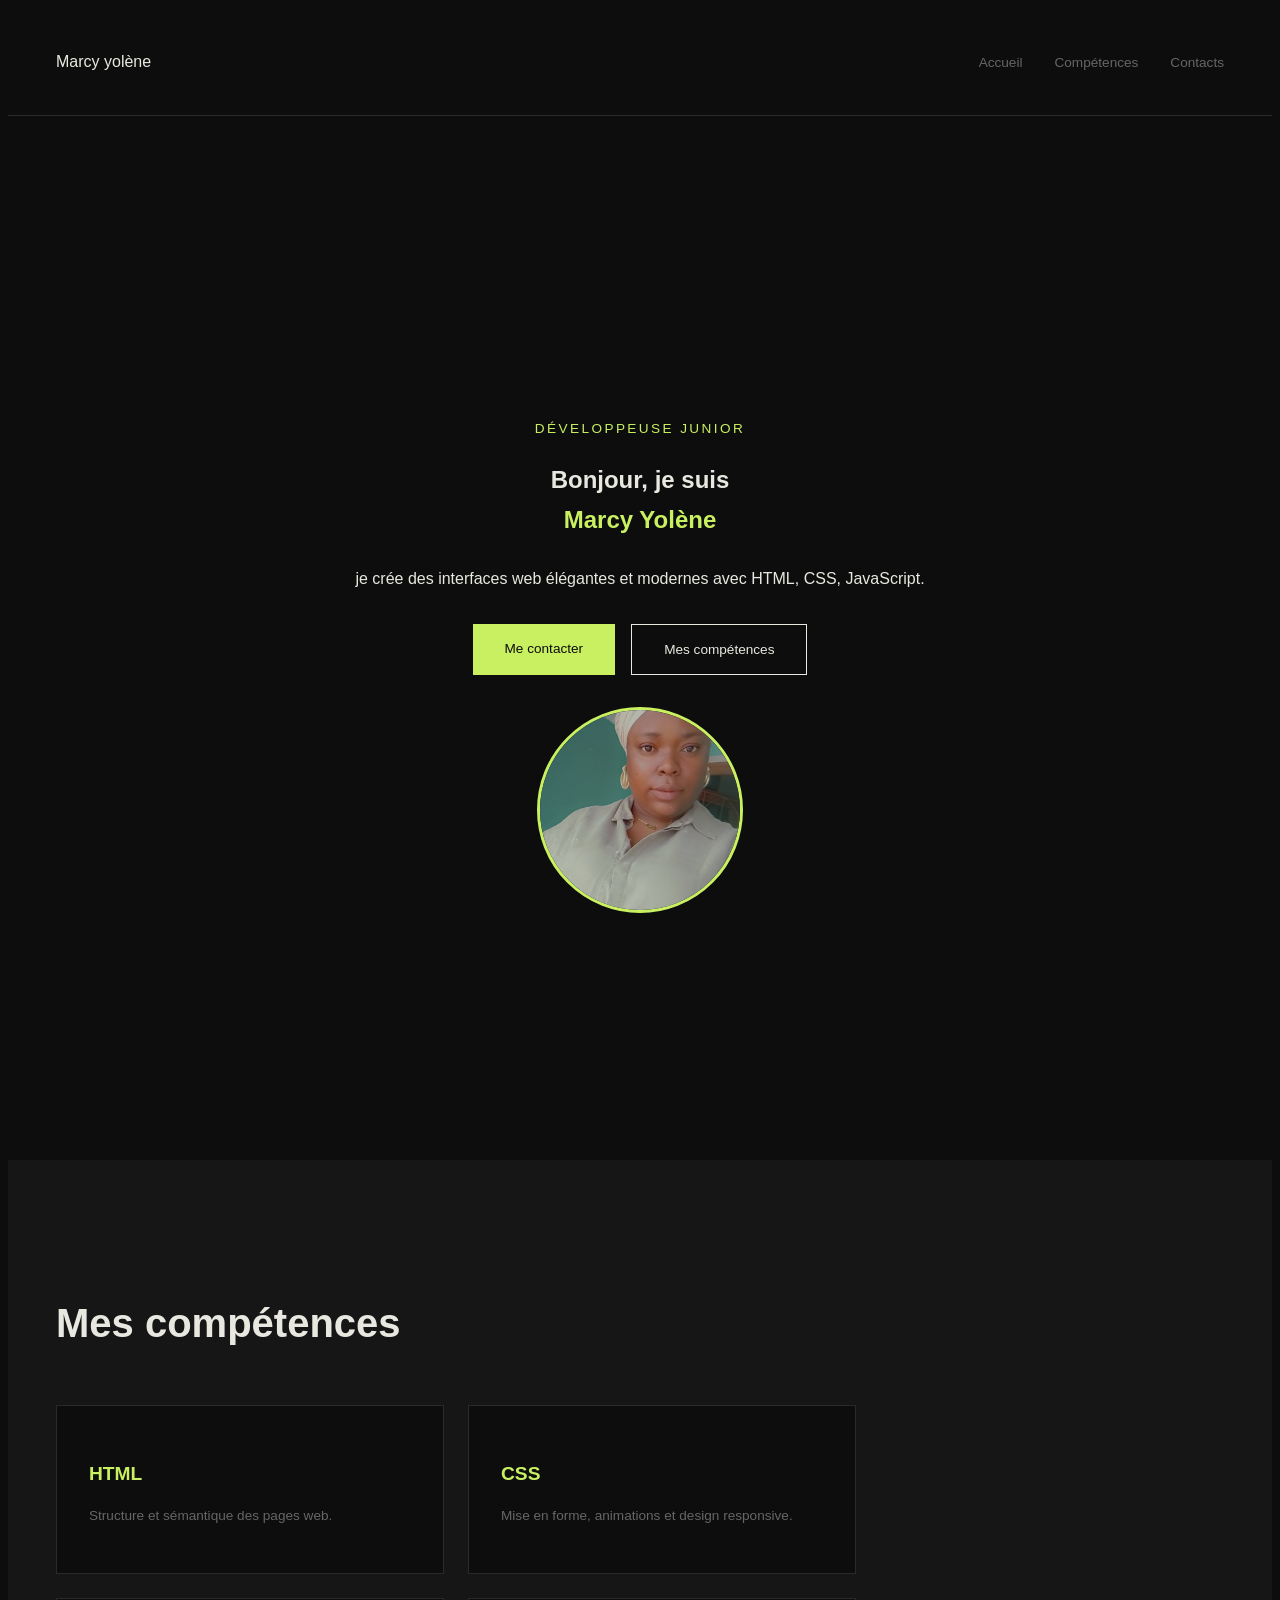
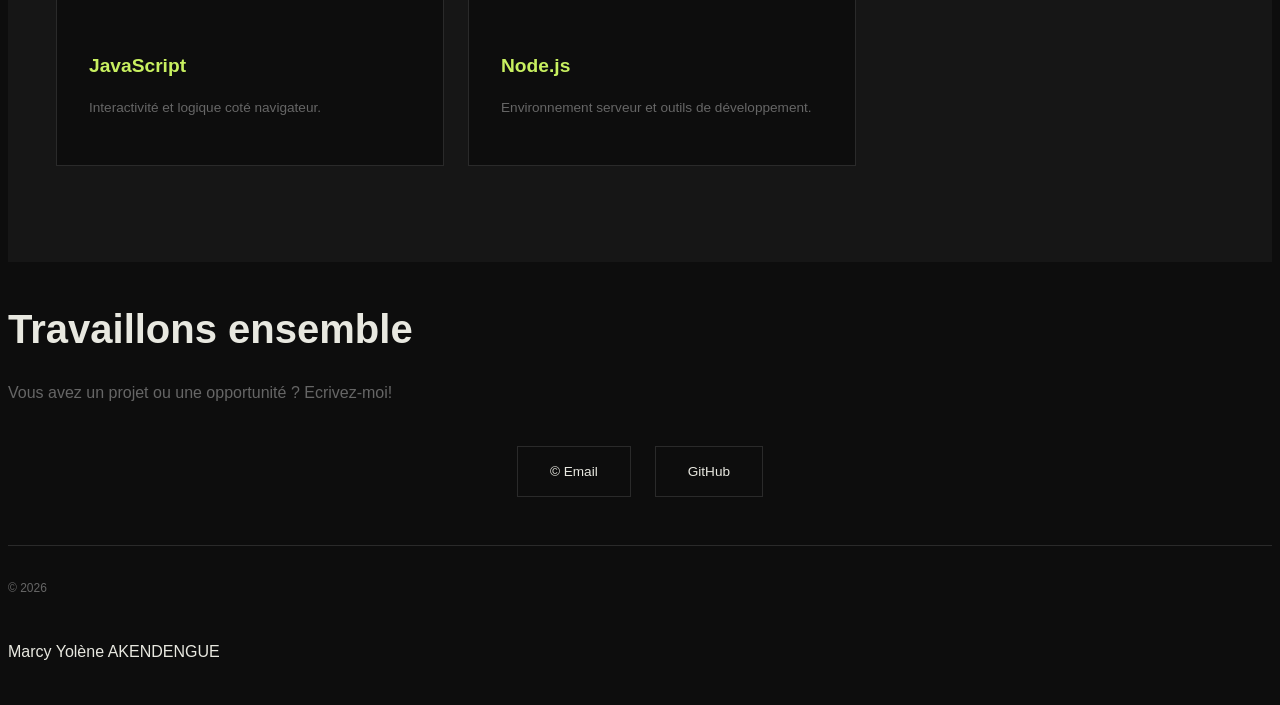
<file: index.html>
<!DOCTYPE html>
<html lang="en">
<head>
    <meta charset="UTF-8">
    <meta name="viewport" content="width=device-width, initial-scale=1.0">
    <title>Marcy Yolène - developpeuse junior</title>
    <link rel="stylesheet" href="style.css">
</head>

<body>

    <!--Navigation-->
    <header>
    <div class="logo">Marcy yolène</div>
    <nav>
        <ul>
            <li><a href="#hero">Accueil</a></li>
            <li><a href="#competences">Compétences</a> </li>
            <li><a href="contact">Contacts</a></li>
        </ul>
    </nav>
    </header>

    <section id="hero">
        <div class="hero-contenu">
            <p class="hero-tag">Développeuse junior</p>
            <h1>Bonjour, je suis <br><span>Marcy Yolène</span></h1>
            <p class="hero-description">
                je crée des interfaces web élégantes et modernes avec HTML, CSS, JavaScript.
              </p>
              <div class="hero-boutons">
                <a href="#contact" class="btn-principal">Me contacter</a>
                <a href="#competences" class="btn-secondaire">Mes compétences</a>
              </div>

              <div class="hero-photo">
                <img src="photo.jpg" alt="Marcy Yolène AKENDENGUE">
              </div>
        </div>
    </section>

    <section id="competences">
        <h2>Mes compétences</h2>
        <div class="competences-grille">

            <div class="carte-competence">
                <h3>HTML</h3>
                <p>Structure et sémantique des pages web.</p>
            </div>

            <div class="carte-competence">
                <h3>CSS</h3>
                <p>Mise en forme, animations et design responsive.</p>
            </div>

            <div class="carte-competence">
                <h3>JavaScript</h3>
                <p>Interactivité et logique coté navigateur.</p>
            </div>

            <div class="carte-competence">
                <h3>Node.js</h3>
                <p>Environnement serveur et outils de développement.</p>
            </div>
        </div>
    </section>

    <footer id="contact">
        <h2>Travaillons ensemble</h2>
        <p>Vous avez un projet ou une opportunité ? Ecrivez-moi!</p>

        <div class="contact-liens">
            <a href="mailto:akendmarcy490@gmail.com">&copy; Email</a>
            <a href="https://github.com/miss akens-marcy1999" target="_blank">GitHub</a>
        </div>

        <p class="copyright">&copy; 2026 <Main>Marcy Yolène AKENDENGUE</Main></p>
    </footer>
 
</body>
</html>
</file>
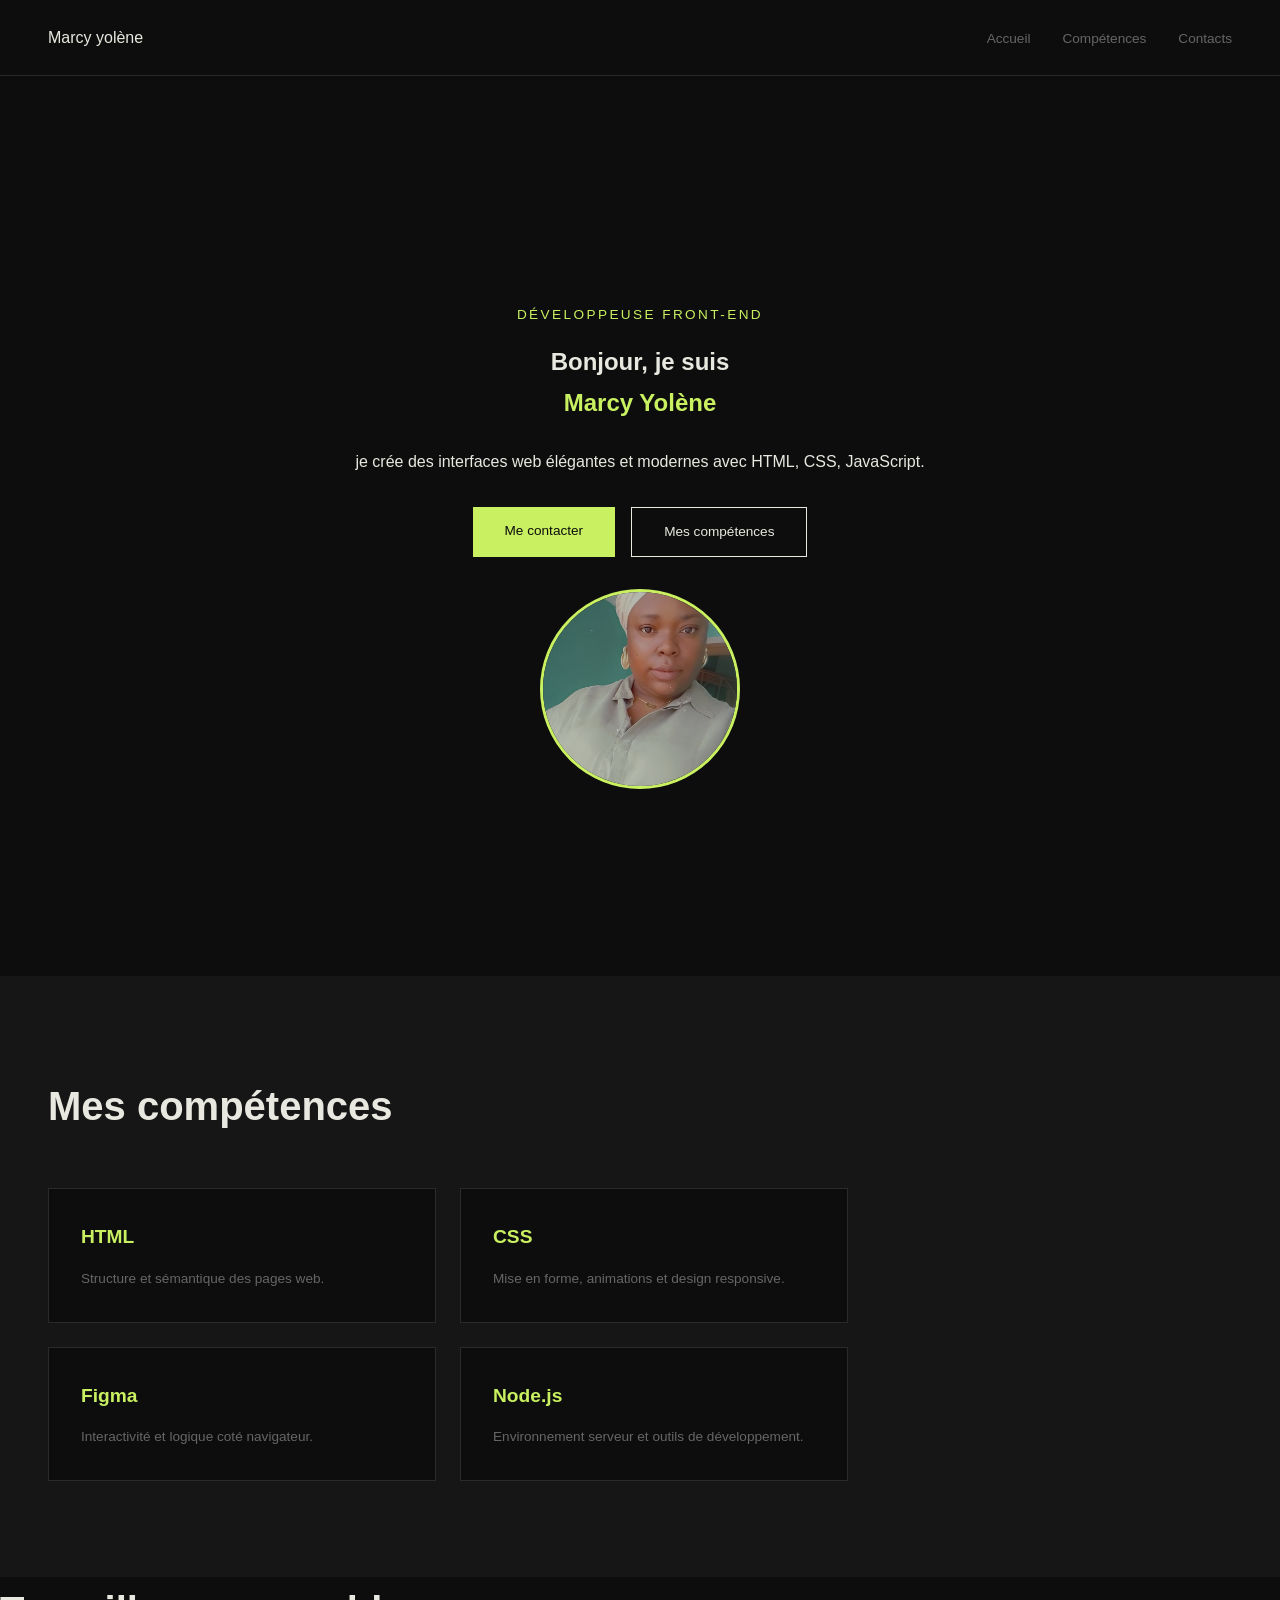
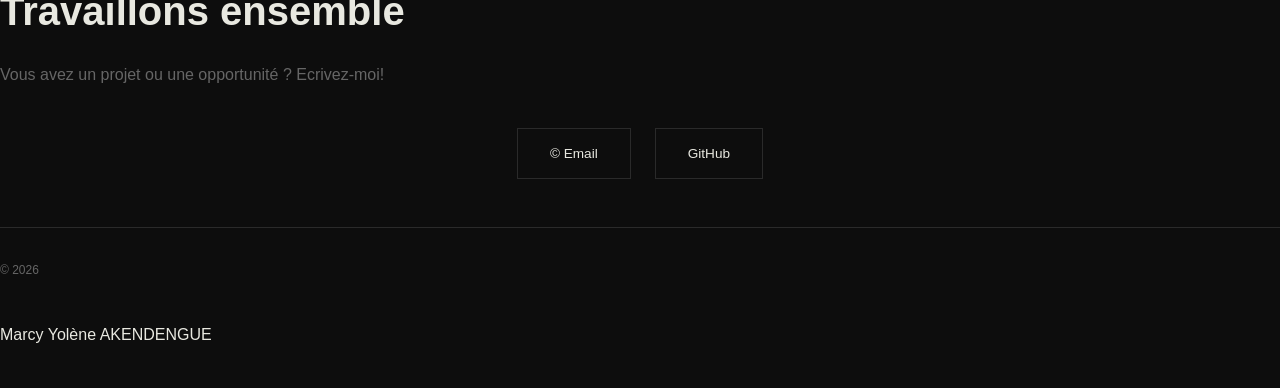
<file: docs/index.html>
<!DOCTYPE html>
<html lang="en">
<head>
    <meta charset="UTF-8">
    <meta name="viewport" content="width=device-width, initial-scale=1.0">
    <title>Marcy Yolène - developpeuse Front-end</title>
    <link rel="stylesheet" href="style.css">
</head>

<body>

    <!--Navigation-->
    <header>
    <div class="logo">Marcy yolène</div>
    <nav>
        <ul>
            <li><a href="#hero">Accueil</a></li>
            <li><a href="#competences">Compétences</a> </li>
            <li><a href="contact">Contacts</a></li>
        </ul>
    </nav>
    </header>

    <section id="hero">
        <div class="hero-contenu">
            <p class="hero-tag">Développeuse Front-end</p>
            <h1>Bonjour, je suis <br><span>Marcy Yolène</span></h1>
            <p class="hero-description">
                je crée des interfaces web élégantes et modernes avec HTML, CSS, JavaScript.
              </p>
              <div class="hero-boutons">
                <a href="#contact" class="btn-principal">Me contacter</a>
                <a href="#competences" class="btn-secondaire">Mes compétences</a>
              </div>

              <div class="hero-photo">
                <img src="photo.jpg" alt="Marcy Yolène AKENDENGUE">
              </div>
        </div>
    </section>

    <section id="competences">
        <h2>Mes compétences</h2>
        <div class="competences-grille">

            <div class="carte-competence">
                <h3>HTML</h3>
                <p>Structure et sémantique des pages web.</p>
            </div>

            <div class="carte-competence">
                <h3>CSS</h3>
                <p>Mise en forme, animations et design responsive.</p>
            </div>

            <div class="carte-competence">
                <h3>Figma</h3>
                <p>Interactivité et logique coté navigateur.</p>
            </div>

            <div class="carte-competence">
                <h3>Node.js</h3>
                <p>Environnement serveur et outils de développement.</p>
            </div>
        </div>
    </section>

    <footer id="contact">
        <h2>Travaillons ensemble</h2>
        <p>Vous avez un projet ou une opportunité ? Ecrivez-moi!</p>

        <div class="contact-liens">
            <a href="mailto:akendmarcy490@gmail.com">&copy; Email</a>
            <a href="https://github.com/miss akens-marcy1999" target="_blank">GitHub</a>
        </div>

        <p class="copyright">&copy; 2026 <Main>Marcy Yolène AKENDENGUE</Main></p>
    </footer>
 
</body>
</html>
</file>
<file: style.css>
/* corps de la page */
body {
    font-family: Arial, Helvetica, sans-serif;
    background-color: #0d0d0d;
    color: #e8e8e0;
    line-height: 1.7;
}

/* liens */
a {
    text-decoration: none;
    color: inherit;
}

/* Navigation */
header {
    display: flex;
    justify-content: space-between;
    align-items: center;
    padding: 1.5rem 3rem;
    border-bottom: 1px solid #2a2a2a;
    position: sticky;
    top: 0;
    background-color: #0d0d0d;
}

*/ Logo */
.logo {
    font-size: 1.2rem;
    color: #c8f060;
}

/* Liste de navigation */
nav ul {
    list-style: none;
    display: flex;
    gap: 2rem;
}

/* Liens de navigation */
nav ul a {
    color: #666;
    font-size: 0.85rem;
    transition: color 0.3s;
}

nav ul a:hover {
    color: #e8e8e0;
}

/* HERO */
#hero {
    min-height: 100vh;
    display: flex;
    flex-direction: column;
    align-items: center;
    justify-content: center;
    padding: 6rem 2rem 3rem 2rem;
    gap: 2rem;
    text-align: center;
}

/* Contenu du hero */
.hero-contenu {
    max-width: 600px;
}

/* petit tag au dessus */
.hero-tag {
    color: #c8f060;
    font-size: 0.85rem;
    letter-spacing: 0.15rem;
    text-transform: uppercase;
    margin-bottom: 1rem;
}

/* titre principal */
#hero h1 {
    font-size: 2.8rem
    line-height: 1.1;
    margin-bottom: 1.5rem;
}

/* Nom en couleur */
#hero h1 span {
    color: #c8f060 ;
}

/* Description */ 
.hero-descriptioon {
    color: #666;
    font-size: 1rem;
    margin-bottom: 2.5rem;
    max-width: 500px;
}

.hero-photo img {
    width: 200px;
    height: 200px;
    object-fit: cover;
    border-radius: 50%;
    border: 3px solid #c8f060;
}

/* Boutons */
.hero-boutons {
    display: flex;
    gap: 1rem;
    margin-top: 2rem;
    margin-bottom: 2rem;
    justify-content: center;
}

.btn-principal {
    padding: 0.8rem 2rem;
    background-color: #c8f060;
    color: #0d0d0d;
    font-size: 0.85rem;
}

.btn-secondaire {
    padding: 0.8rem 2rem;
    border: 1px solid #e8e8e0;
    color: #e8e8e0;
    font-size: 0.85rem;
    transition: border-color 0.3s , color 0.3s;
}

.btn-secondaire:hover {
    border-color: #c8f060;
    color: #c8f060;

}

/* section competences */
#competences {
    padding: 6rem 3rem;
    background-color: #161616;
}

/* Titre de section */
#competences h2 {
    font-size: 2.5rem;
    margin-bottom: 3rem;
}

/* La grille */
.competences-grille {
    display: grid;
    grid-template-columns: repeat(2, 1fr);
    gap: 1.5rem;
    max-width: 800px;
}

/* Chaque carte */
.carte-competence {
    padding: 2rem;
    border: 1px solid #2a2a2a;
    background-color: #0d0d0d;
    transition: border-color 0.3s;
}

.carte-competence:hover {
    border-color: #c8f060;
}

/* Titre de la carte */
.carte-competence h3 {
    color: #c8f060;
    font-size: 1.2rem;
    margin-bottom: 0.8rem;
}

/* Description */
.carte-competence p {
    color: #666;
    font-size: 0.85rem;
}

*/ Footer contact */
#contact {
    padding: 6rem 3rem;
    text-align: center;
}

/* Titre */
#contact h2 {
    font-size: 2.5rem;
    margin-bottom: 1rem;
}

/* Description */ 
#contact p {
    color: #666;
    margin-bottom: 2.5rem;
}

/* Liens de contact */
.contact-liens {
    display: flex;
    justify-content: center;
    gap: 1.5rem;
    margin-bottom: 3rem;
}

.contact-liens a {
    padding: 0.8rem 2rem;
    border: 1px solid #2a2a2a;
    color: #e8e8e0;
    font-size: 0.85rem;
    transition: border-color 0.3s, color 0.3s;
}

.contact-liens a:hover {
    border-color: #c8f060;
    color: #c8f060;
}

/* Copyright */
.copyright {
    color: #666;
    font-size: 0.75rem;
    border-top: 1px solid #2a2a2a;
    padding-top: 2rem;
}
</file>
<file: docs/style.css>
*{
    margin:0;
    padding:0;
    box-sizing: border-box;
}

/* corps de la page */
body {
    font-family: Arial, Helvetica, sans-serif;
    background-color: #0d0d0d;
    color: #e8e8e0;
    line-height: 1.7;
}

/* liens */
a {
    text-decoration: none;
    color: inherit;
}

/* Navigation */
header {
    display: flex;
    justify-content: space-between;
    align-items: center;
    padding: 1.5rem 3rem;
    border-bottom: 1px solid #2a2a2a;
    position: sticky;
    top: 0;
    background-color: #0d0d0d;
}

*/ Logo */
.logo {
    font-size: 1.2rem;
    color: #c8f060;
}

/* Liste de navigation */
nav ul {
    list-style: none;
    display: flex;
    gap: 2rem;
}

/* Liens de navigation */
nav ul a {
    color: #666;
    font-size: 0.85rem;
    transition: color 0.3s;
}

nav ul a:hover {
    color: #e8e8e0;
}

/* HERO */
#hero {
    min-height: 100vh;
    display: flex;
    flex-direction: column;
    align-items: center;
    justify-content: center;
    padding: 6rem 2rem 3rem 2rem;
    gap: 2rem;
    text-align: center;
}

/* Contenu du hero */
.hero-contenu {
    max-width: 600px;
}

/* petit tag au dessus */
.hero-tag {
    color: #c8f060;
    font-size: 0.85rem;
    letter-spacing: 0.15rem;
    text-transform: uppercase;
    margin-bottom: 1rem;
}

/* titre principal */
#hero h1 {
    font-size: 2.8rem
    line-height: 1.1;
    margin-bottom: 1.5rem;
}

/* Nom en couleur */
#hero h1 span {
    color: #c8f060 ;
}

/* Description */ 
.hero-descriptioon {
    color: #666;
    font-size: 1rem;
    margin-bottom: 2.5rem;
    max-width: 500px;
}

.hero-photo img {
    width: 200px;
    height: 200px;
    object-fit: cover;
    border-radius: 50%;
    border: 3px solid #c8f060;
}

/* Boutons */
.hero-boutons {
    display: flex;
    gap: 1rem;
    margin-top: 2rem;
    margin-bottom: 2rem;
    justify-content: center;
}

.btn-principal {
    padding: 0.8rem 2rem;
    background-color: #c8f060;
    color: #0d0d0d;
    font-size: 0.85rem;
}

.btn-secondaire {
    padding: 0.8rem 2rem;
    border: 1px solid #e8e8e0;
    color: #e8e8e0;
    font-size: 0.85rem;
    transition: border-color 0.3s , color 0.3s;
}

.btn-secondaire:hover {
    border-color: #c8f060;
    color: #c8f060;

}

/* section competences */
#competences {
    padding: 6rem 3rem;
    background-color: #161616;
}

/* Titre de section */
#competences h2 {
    font-size: 2.5rem;
    margin-bottom: 3rem;
}

/* La grille */
.competences-grille {
    display: grid;
    grid-template-columns: repeat(2, 1fr);
    gap: 1.5rem;
    max-width: 800px;
}

/* Chaque carte */
.carte-competence {
    padding: 2rem;
    border: 1px solid #2a2a2a;
    background-color: #0d0d0d;
    transition: border-color 0.3s;
}

.carte-competence:hover {
    border-color: #c8f060;
}

/* Titre de la carte */
.carte-competence h3 {
    color: #c8f060;
    font-size: 1.2rem;
    margin-bottom: 0.8rem;
}

/* Description */
.carte-competence p {
    color: #666;
    font-size: 0.85rem;
}

*/ Footer contact */
#contact {
    padding: 6rem 3rem;
    text-align: center;
}

/* Titre */
#contact h2 {
    font-size: 2.5rem;
    margin-bottom: 1rem;
}

/* Description */ 
#contact p {
    color: #666;
    margin-bottom: 2.5rem;
}

/* Liens de contact */
.contact-liens {
    display: flex;
    justify-content: center;
    gap: 1.5rem;
    margin-bottom: 3rem;
}

.contact-liens a {
    padding: 0.8rem 2rem;
    border: 1px solid #2a2a2a;
    color: #e8e8e0;
    font-size: 0.85rem;
    transition: border-color 0.3s, color 0.3s;
}

.contact-liens a:hover {
    border-color: #c8f060;
    color: #c8f060;
}

/* Copyright */
.copyright {
    color: #666;
    font-size: 0.75rem;
    border-top: 1px solid #2a2a2a;
    padding-top: 2rem;
}
</file>
